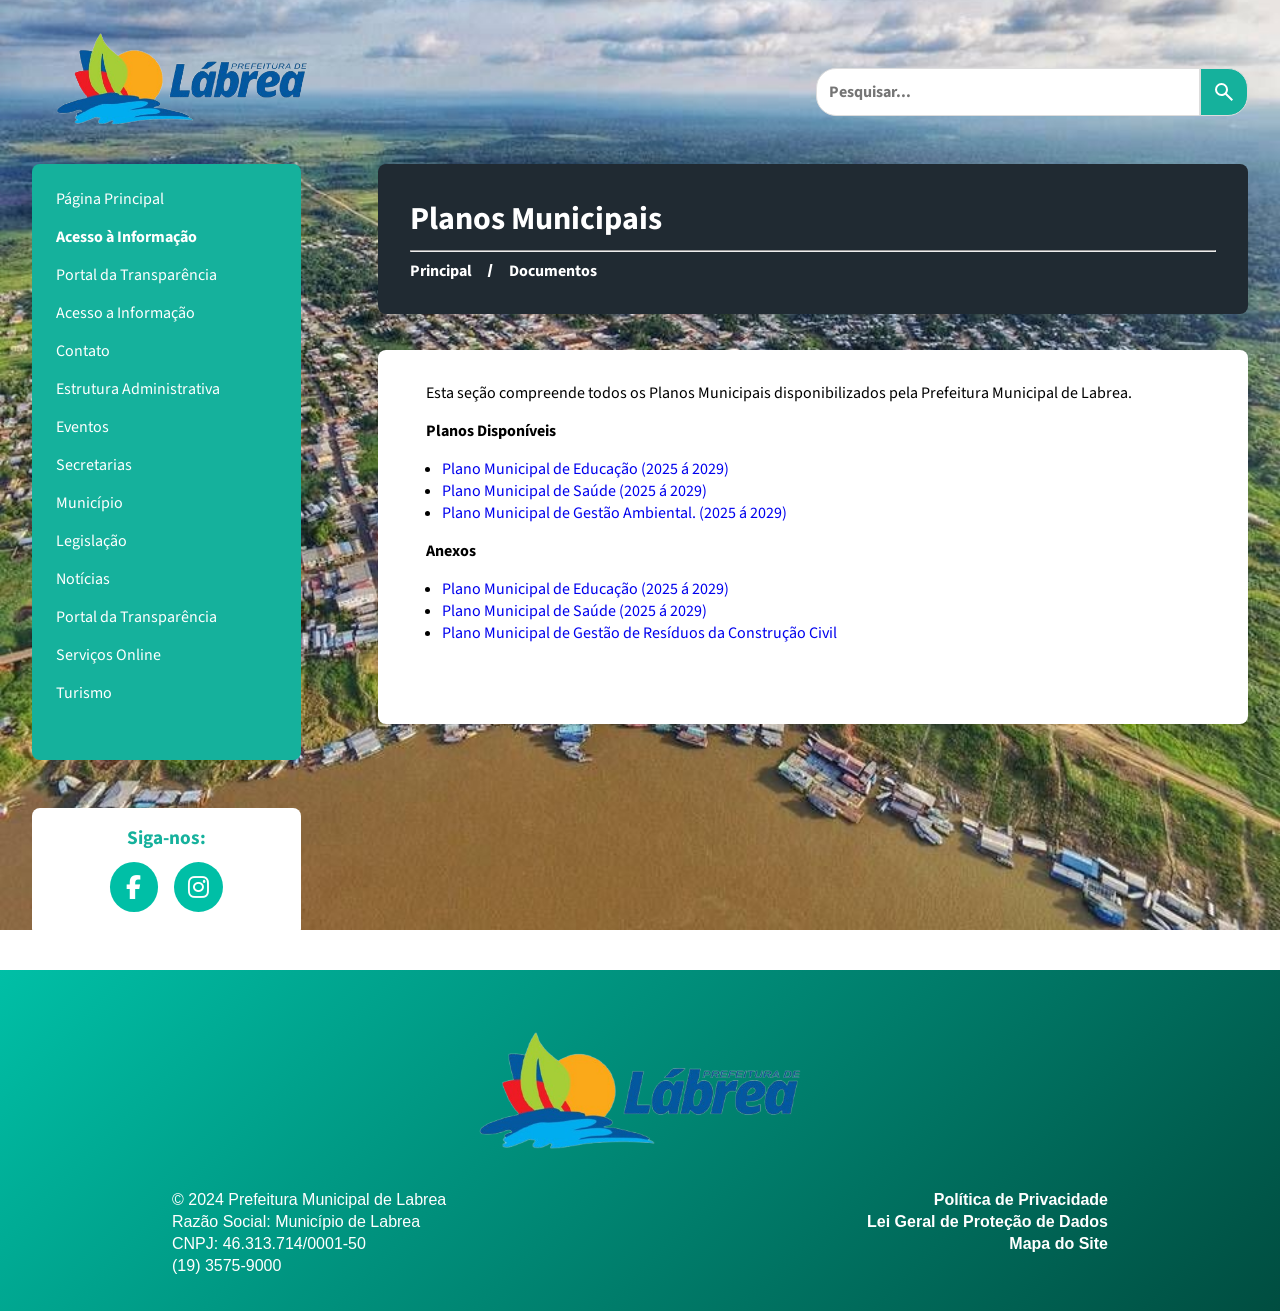
<file: index.html>
<!DOCTYPE html>
<html lang="pt-BR">
<head>
    <meta charset="UTF-8">
    <meta name="viewport" content="width=device-width, initial-scale=1.0">
    <title>Planos Municipais - Prefeitura de Labrea</title>
    <link rel="shortcut icon" href="img/teste.png" type="image/x-icon">
    <link rel="stylesheet" href="styles1.css">
    <link rel="stylesheet" href="footer.css">
    <link rel="stylesheet" href="https://cdnjs.cloudflare.com/ajax/libs/font-awesome/6.4.0/css/all.min.css">
    <link rel="preconnect" href="https://fonts.googleapis.com">
    <link rel="preconnect" href="https://fonts.gstatic.com" crossorigin>
    <link href="https://fonts.googleapis.com/css2?family=Source+Sans+3:ital,wght@0,200..900;1,200..900&display=swap" rel="stylesheet">
</head>
<body>
    <header>
        <div class="logo">
            <img src="img/imglbr-removebg-preview.png" alt="Logo da Prefeitura">
        </div>
        <div class="search-container">
            <input type="text" placeholder="Pesquisar...">
            <button></button>
        </div>
        
    </header>

    <main>
        <button class="sidebar-toggle" aria-label="Toggle sidebar">MENU ☰</button>
        <aside class="sidebar">
            <nav>
                <ul>
                    <li><a href="#">Página Principal</a></li>
                    <li><a href="#"><strong>Acesso à Informação</strong></a></li>
                    <li><a href="#">Portal da Transparência</a></li>
                    <!-- Outras opções de navegação -->
                </ul>
                <ul>
                    <li><a href="#acesso-informacao">Acesso a Informação</a></li>
                    <li><a href="#contato">Contato</a></li>
                    <li><a href="#estrutura-administrativa">Estrutura Administrativa</a></li>
                    <li><a href="#eventos">Eventos</a></li>
                    <li>
                        <a href="#">Secretarias</a>
                        <ul class="sub-menu">
                            <li><a href="#Espor">Esporte</a></li>
                            <li><a href="#interior">Interior</a></li>
                            <li><a href="#prefeitura">Fazenda</a></li>
                            <li><a href="#Planeja">Planejamento</a></li>
                            <li><a href="#Cultura">Cultura</a></li>
                            <li><a href="#Gabinete">Gabinete</a></li>
                            <li><a href="#Saúde">Saúdee</a></li>
                            <li><a href="#Educa">Educação</a></li>
                            <li><a href="#Assis">Assistencia Social</a></li>
                            <li><a href="#Agro">Agricultura</a></li>
                            <li><a href="#Infra">Infra Estrutura</a></li>
                            <li><a href="#Meio_A">Meio Ambiente</a></li>
                        </ul>
                    </li>
                    <li>
                        <a href="#">Município</a>
                        <ul class="sub-menu">
                            <li><a href="#dados_oficiais">Dados Oficiais</a></li>
                            <li><a href="#dados_historicos">Dados Históricos</a></li>
                            <li><a href="#prefeitura">Prefeitura</a></li>
                        </ul>
                    </li>
                    <li><a href="#legislacao">Legislação</a></li>
                    <li><a href="#licitacoes">Notícias</a></li>
                    <li><a href="#portal-transparencia">Portal da Transparência</a></li>
                    <li><a href="#servicos-online">Serviços Online</a></li>
                    <li><a href="#turismo">Turismo</a></li>
                </ul>
            </nav>
        </aside>
        <section class="content">
            <article id="title">
                <h2 id="titlet">Planos Municipais</h2>
                <hr>
                <div id="subtitle">
                    <a href="#">
                        <h3 class="subt">Principal</h3>
                    </a>
                    <h3>/</h3>
                    <a href="#">
                        <h3 class="subt">Documentos</h3>
                    </a>
                </div>
            </article>
            <article id="artbody">
                <p class="artp">Esta seção compreende todos os Planos Municipais disponibilizados pela Prefeitura Municipal de Labrea.</p>
                
                <h3 class="artp">Planos Disponíveis</h3>
                <ul id="artul">
                    <li><a href="#">Plano Municipal de Educação (2025 á 2029)</a></li>
                    <li><a href="#">Plano Municipal de Saúde (2025 á 2029)</a></li>
                    <li><a href="#">Plano Municipal de Gestão Ambiental. (2025 á 2029)</a></li>
                    <!-- Mais planos -->
                </ul>
                <h3 class="artp">Anexos</h3>
                <ul id="artul">
                    <li><a href="plano_educacao.pdf" target="_blank">Plano Municipal de Educação (2025 á 2029)</a></li>
                    <li><a href="plano_saude.pdf" target="_blank">Plano Municipal de Saúde (2025 á 2029)</a></li>
                    <li><a href="plano_residuos.pdf" target="_blank">Plano Municipal de Gestão de Resíduos da Construção Civil</a></li>
                    <!-- Mais anexos -->
                </ul>
            </article>
        </section>
        <div class="social-media">
            <p>Siga-nos:</p>
            <div id="social-mediasub">
                <a href="#" class="social-icon facebook"><i class="fab fa-facebook-f"></i></a>
                <a href="#" class="social-icon instagram"><i class="fab fa-instagram"></i></a>
            </div>
        </div>
    </main>
    <footer>
        <p class="footer-logo">
            <a href="#"><img src="img/imglbr-removebg-preview.png" alt="Logo da Prefeitura" class="footer-img"></a>
        </p>
        <div class="footer-wrapper">
            <!-- Seção alinhada à esquerda -->
            <div class="footer-info-left">
                <p>&copy; 2024 Prefeitura Municipal de Labrea</p>
                <p>Razão Social: Município de Labrea</p>
                <p>CNPJ: 46.313.714/0001-50</p>
                <p>(19) 3575-9000</p>
            </div>
    
            <!-- Seção centralizada -->
            <div class="footer-info-center">
                <p><a href="#">Política de Privacidade</a></p>
                <p><a href="#">Lei Geral de Proteção de Dados</a></p>
                <p><a href="#">Mapa do Site</a></p>
            </div>
        </div>
    </footer>
    <script>
        document.querySelector('.sidebar-toggle').addEventListener('click', function () {
        const sidebar = document.querySelector('.sidebar');
        sidebar.classList.toggle('active');
         });
    </script>
</body>
</html>
</file>
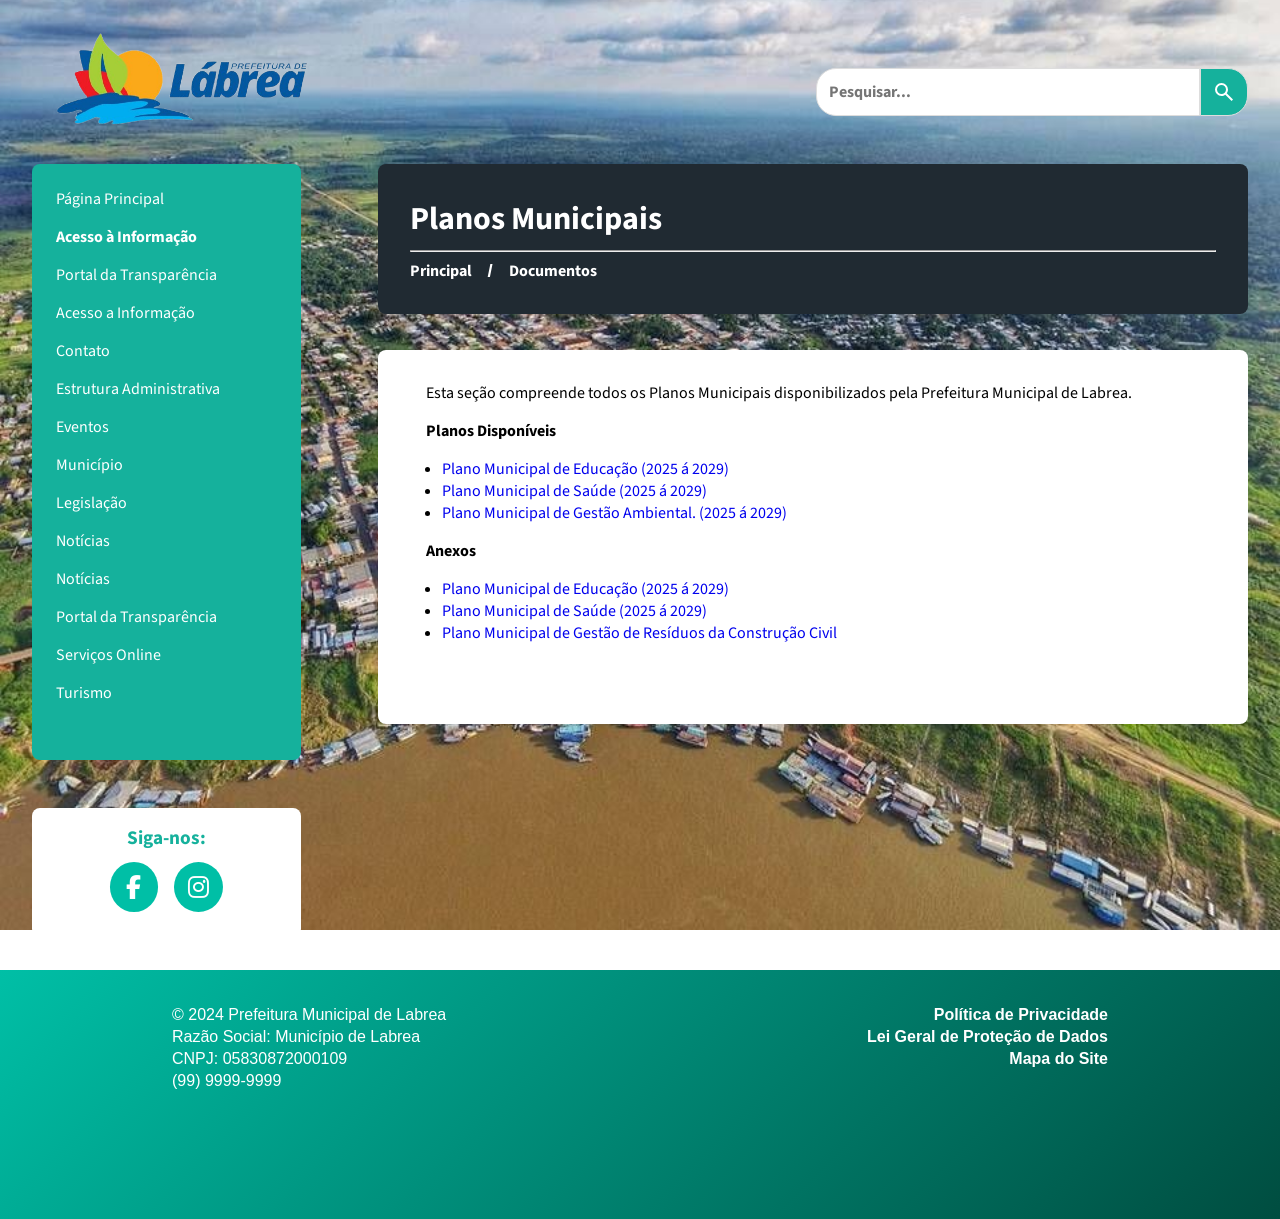
<file: projeto_inicial.html>
<!DOCTYPE html>
<html lang="pt-BR">
<head>
    <meta charset="UTF-8">
    <meta name="viewport" content="width=device-width, initial-scale=1.0">
    <title>Planos Municipais - Prefeitura de Labrea</title>
    <link rel="shortcut icon" href="img/teste.png" type="image/x-icon">
    <link rel="stylesheet" href="styles1.css">
    <link rel="stylesheet" href="footer.css">
    <link rel="stylesheet" href="https://cdnjs.cloudflare.com/ajax/libs/font-awesome/6.4.0/css/all.min.css">
    <link rel="preconnect" href="https://fonts.googleapis.com">
    <link rel="preconnect" href="https://fonts.gstatic.com" crossorigin>
    <link href="https://fonts.googleapis.com/css2?family=Source+Sans+3:ital,wght@0,200..900;1,200..900&display=swap" rel="stylesheet">
</head>
<body>
    <header>
        <div class="logo">
            <img src="img/imglbr-removebg-preview.png" alt="Logo da Prefeitura">
        </div>
        <div class="search-container">
            <input type="text" placeholder="Pesquisar...">
            <button></button>
        </div>
        
    </header>

    <main>
        <button class="sidebar-toggle" aria-label="Toggle sidebar">MENU ☰</button>
        <aside class="sidebar">
            <nav>
                <ul>
                    <li><a href="#">Página Principal</a></li>
                    <li><a href="#"><strong>Acesso à Informação</strong></a></li>
                    <li><a href="#">Portal da Transparência</a></li>
                    <!-- Outras opções de navegação -->
                </ul>
                <ul>
                    <li><a href="#acesso-informacao">Acesso a Informação</a></li>
                    <li><a href="#contato">Contato</a></li>
                    <li><a href="#estrutura-administrativa">Estrutura Administrativa</a></li>
                    <li><a href="#eventos">Eventos</a></li>
                    <li>
                        <a href="#">Município</a>
                        <ul class="sub-menu">
                            <li><a href="#dados_oficiais">Dados Oficiais</a></li>
                            <li><a href="#dados_historicos">Dados Históricos</a></li>
                            <li><a href="#prefeitura">Prefeitura</a></li>
                        </ul>
                    </li>
                    <li><a href="#legislacao">Legislação</a></li>
                    <li><a href="#licitacoes">Notícias</a></li>
                    <li><a href="#noticias">Notícias</a></li>
                    <li><a href="#portal-transparencia">Portal da Transparência</a></li>
                    <li><a href="#servicos-online">Serviços Online</a></li>
                    <li><a href="#turismo">Turismo</a></li>
                </ul>
            </nav>
        </aside>
        <section class="content">
            <article id="title">
                <h2 id="titlet">Planos Municipais</h2>
                <hr>
                <div id="subtitle">
                    <a href="#">
                        <h3 class="subt">Principal</h3>
                    </a>
                    <h3>/</h3>
                    <a href="#">
                        <h3 class="subt">Documentos</h3>
                    </a>
                </div>
            </article>
            <article id="artbody">
                <p class="artp">Esta seção compreende todos os Planos Municipais disponibilizados pela Prefeitura Municipal de Labrea.</p>
                
                <h3 class="artp">Planos Disponíveis</h3>
                <ul id="artul">
                    <li><a href="#">Plano Municipal de Educação (2025 á 2029)</a></li>
                    <li><a href="#">Plano Municipal de Saúde (2025 á 2029)</a></li>
                    <li><a href="#">Plano Municipal de Gestão Ambiental. (2025 á 2029)</a></li>
                    <!-- Mais planos -->
                </ul>
                <h3 class="artp">Anexos</h3>
                <ul id="artul">
                    <li><a href="plano_educacao.pdf" target="_blank">Plano Municipal de Educação (2025 á 2029)</a></li>
                    <li><a href="plano_saude.pdf" target="_blank">Plano Municipal de Saúde (2025 á 2029)</a></li>
                    <li><a href="plano_residuos.pdf" target="_blank">Plano Municipal de Gestão de Resíduos da Construção Civil</a></li>
                    <!-- Mais anexos -->
                </ul>
            </article>
        </section>
        <div class="social-media">
            <p>Siga-nos:</p>
            <div id="social-mediasub">
                <a href="#" class="social-icon facebook"><i class="fab fa-facebook-f"></i></a>
                <a href="#" class="social-icon instagram"><i class="fab fa-instagram"></i></a>
            </div>
        </div>
    </main>
    <footer>
        <div class="footer-wrapper">
            <!-- Seção alinhada à esquerda -->
            <div class="footer-info-left">
                <p>&copy; 2024 Prefeitura Municipal de Labrea</p>
                <p>Razão Social: Município de Labrea</p>
                <p>CNPJ: 05830872000109</p>
                <p>(99) 9999-9999</p>
            </div>
    
            <!-- Seção centralizada -->
            <div class="footer-info-center">
                <p><a href="#">Política de Privacidade</a></p>
                <p><a href="#">Lei Geral de Proteção de Dados</a></p>
                <p><a href="#">Mapa do Site</a></p>
            </div>
        </div>
    </footer>
    <script>
        document.querySelector('.sidebar-toggle').addEventListener('click', function () {
        const sidebar = document.querySelector('.sidebar');
        sidebar.classList.toggle('active');
         });
    </script>
</body>
</html>
</file>
<file: styles1.css>
/* Reset básico e configuração de fonte */
* {
    margin: 0;
    padding: 0;
    box-sizing: border-box;
    text-decoration: none;
}

body {
    background-image: url('img/b2ap3_large_Labrea.jpeg');
    background-repeat: no-repeat;
    background-size: cover; /* Cobrir a tela inteira */
    background-position: center; /* Centraliza a imagem no corpo */
    background-attachment: fixed; /* Fixa a imagem enquanto a página é rolada */
    font-family: Arial, Helvetica, sans-serif;
}

main {
    display: grid;
    grid-template-columns: 1fr 1fr;
    gap: 1em;
    width: 100%;
    padding: 0em 2em;
}

header {
    display: flex;
    justify-content: space-between;
    align-items: center;
    flex-wrap: wrap;
    padding: 2rem;
}

.logo {
    display: flex;
    align-items: center;
    flex: 1; /* Faz o logo ocupar o máximo de espaço disponível à esquerda */
}

.logo img {
    width: 300px; /* Largura reduzida */
    height: 100px; /* Altura reduzida */
    border-radius: 8px; /* Bordas arredondadas ajustadas */
    object-fit: cover; /* Garante que a imagem preencha o contêiner sem distorcer */
}

.search-container {
    display: flex;
    justify-content: flex-end; /* Alinha a barra de pesquisa à direita */
    margin-top: 20px; /* Espaço acima da barra de pesquisa */
}

.search-container input[type="text"] {
    padding: 12px;
    border: 1px solid #ddd;
    border-radius: 20px 0 0 20px; /* Bordas arredondadas para um estilo mais moderno */
    width: 30vw; /* Largura do campo de pesquisa */
    font-size: 16px;
    outline: none; /* Remove o contorno padrão ao focar */
    transition: box-shadow 0.3s ease-in-out; /* Transição suave para o efeito de foco */
    color: #00BFA6;
    font-weight: bold;
    font-family: "Source Sans 3", sans-serif;
}

.search-container input[type="text"]:focus {
    box-shadow: 0 0 10px rgba(0, 255, 255, 0.8); /* Efeito de neon ao focar no campo de pesquisa */
    border-color: #00bfa6; /* Cor da borda ao focar */
}

.search-container button {
    background-image: url(img/search.svg);
    background-repeat: no-repeat;
    background-position: center;
    width: 3rem;
    padding: 12px;
    border: 1px solid #ddd;
    border-radius: 0 20px 20px 0; /* Bordas arredondadas apenas na direita */
    background-color: #15b19c;
    cursor: pointer;
    transition: background-color 0.3s, box-shadow 0.3s ease-in-out; /* Transição suave para hover */
}

.search-container button:hover {
    background-color: #004a80; /* Cor de fundo ao passar o mouse */
    box-shadow: 0 0 15px rgba(0, 255, 255, 0.8); /* Efeito de neon no botão ao passar o mouse */
}

aside {
    background-color: #15b19c;
    width: 21vw;
    border-radius: 0.5em;
    padding: 1rem;
}

aside a {
    color: white;
}

/* Estilos básicos da sidebar */
.sidebar nav ul {
    list-style-type: none;
    padding: 0;
}

.sidebar nav ul li {
    position: relative;
}

.sidebar nav ul li a {
    color: white;
    text-decoration: none;
    display: block;
    padding: 0.5rem;
    border-radius: 5px;
    transition: background-color 0.3s;
    width: 100%;
    font-family: "Source Sans 3", sans-serif;
}

.sidebar nav ul li a:hover {
    background-color: #0b443c;
    text-decoration: underline;
    width: 100%; /* Cor de fundo ao passar o mouse */
}

/* Oculta todos os submenus por padrão */
.sub-menu {
    display: none;
    list-style-type: none;
    padding: 0;
    margin: 0;
    position: absolute; /* Posiciona o submenu sobre o item pai */
    left: 100%; /* Faz com que o submenu apareça à direita do item pai */
    top: 0;
    border-radius: 0.5rem;
    background-color: #00bfa6;
    z-index: 999; /* Garante que o submenu apareça acima de outros elementos */
    font-family: "Source Sans 3", sans-serif;
}

/* Exibe o submenu quando o mouse passa sobre o item pai */
li:hover > .sub-menu {
    display: block;
}

/* Estilo para itens de submenu */
.sub-menu li {
    width: 12rem;
    padding: 0.3rem;
}

.sub-menu li a {
    padding: 3em;
    background-color: #00bfa6;
    color: white;
    text-decoration: none;
    display: block;
    font-family: "Source Sans 3", sans-serif;
}

section {
    width: 68vw;
}

#title {
    background-color: #202A32;
    color: white;
    padding: 2rem;
    border-radius: 0.5em;
}

h2#titlet {
    font-size: 2em;
    font-family: "Source Sans 3", sans-serif;
}

h3.subt {
    font-size: 1rem;
    color: white;
    font-family: "Source Sans 3", sans-serif;
}

#subtitle {
    display: flex;
    gap: 1rem;
    flex-wrap: wrap;
}

hr {
    margin: 0.5em 0em;
}

#artbody {
    margin: 4vh 0vh;
    background-color: white;
    box-sizing: border-box;
    padding: 1rem 1rem 5rem;
    border-radius: 0.5em;
}

#artul {
    margin-left: 3em;
    font-family: "Source Sans 3", sans-serif;
}

.artp {
    margin: 1em 2em;
    font-size: 1rem;
    font-family: "Source Sans 3", sans-serif;
}

.social-media {
    background-color: white;
    width: 21vw;
    gap: 1em;
    border-radius: 0.5rem;
    text-align: center;
    padding: 1rem;
    color: #15b19c;
    font-weight: bold;
    font-size: 1.2em;
    margin: 2rem 0rem;
    font-family: "Source Sans 3", sans-serif;
}

.social-icon {
    display: flex;
    justify-content: center; /* Centraliza o ícone horizontalmente dentro do círculo */
    align-items: center; /* Centraliza o ícone verticalmente dentro do círculo */
    width: 50px; /* Tamanho do círculo */
    height: 50px; /* Tamanho do círculo */
    border-radius: 50%; /* Faz com que o círculo tenha bordas arredondadas */
    background-color: #00bfa6; /* Cor de fundo verde */
    color: white; /* Cor do ícone */
    font-size: 24px; /* Tamanho do ícone */
    text-decoration: none; /* Remove o sublinhado dos links */
    transition: background-color 0.3s, color 0.3s; /* Transições suaves */
}

.social-icon:hover {
    background-color: whitesmoke;
    color: #00bfa6; 
}

#social-mediasub {
    margin: 0 auto;
    padding: 0.5em 0em;
    display: flex;
    gap: 1rem;
    width: 48%;
}

.sidebar-toggle {
    display: none; /* Ocultar por padrão */
    background-color: #15b19c;
    color: white;
    border: none;
    width: 80vw;
    padding: 10px;
    font-size: 1.5rem;
    font-family: "Source Sans 3", sans-serif;
    cursor: pointer;
    border-radius: 0.5em;
}

/* Ajustes para telas menores */
@media (max-width: 1200px) {
    .social-icon {
        background-color: white; 
        color: #00bfa6;
    }
    
    .social-icon:hover {
        background-color: rgba(245, 245, 245, 0);
        color: #00bfa6; 
    }
}

/* Ajustes para telas menores */
@media (max-width: 768px) {
    body {
        background-size: contain; /* Ajusta a imagem para caber no corpo sem cortar */
        background-position: top; /* Alinha a imagem ao topo */
        background-attachment: scroll; /* Faz a imagem rolar com o conteúdo em dispositivos móveis */
    }

    main {
        grid-template-columns: 1fr; /* Muda para uma coluna em dispositivos móveis */
        padding: 1em; /* Ajusta o padding */
    }

    header {
        flex-direction: column; /* Alinha os itens verticalmente */
        align-items: center; /* Centraliza os itens */
    }

    .search-container {
        justify-content: center; /* Centraliza a barra de pesquisa */
        width: 100%; /* Ajusta a largura da barra de pesquisa */
    }

    .search-container input[type="text"] {
        width: 80%; /* Aumenta a largura no mobile */
    }

    aside {
    background-color: #15b19c;
    width: 100%; /* Ajuste a largura para ocupar o espaço disponível */
    max-width: 300px; /* Limite a largura para não ficar excessivamente largo */
    margin: 0 auto; /* Centraliza horizontalmente */
    border-radius: 0.5em;
    padding: 1rem;
}

    .social-media {
        width: 18vw; /* Ajusta a largura do container social */
    }

    #social-mediasub {
        flex-direction: column; /* Alinha os ícones social em coluna */
        width: 100%; /* Ajusta a largura */
    }
}

@media (max-width: 846px) {
    main {
        display: flex;
        flex-wrap: wrap;
        justify-content: center; 
        align-items: center;
        gap: 1em;
        width: 100%;
        padding: 0em 2em;
    }
}

@media (max-width: 847px) {
    header {
        display: flex;
        flex-direction: column; /* Alinha os itens verticalmente */
        justify-content: center; 
        align-items: center;
    }
    
    .sidebar {
        display: none;
    }

    .sidebar-toggle {
        display: block; /* Mostrar o botão para telas menores */
    }

    .sidebar.active {
        display: block; /* Mostrar a sidebar quando ativa */
    }
}
</file>
<file: footer.css>
/* Estilização do footer */
footer {
    background: linear-gradient(135deg, #00bfa6, #004d40); /* Gradiente de verde claro para verde escuro */
    color: #fff;
    padding: 2rem 0;
    text-align: center;
    position: relative;
    bottom: 0;
    width: 100%;
    min-height: 250px;
    border-top: 1px solid #fff;
    z-index: 1000;
}

/* Container principal do footer */
.footer-wrapper {
    max-width: 1000px;
    margin: 0 auto;
    padding: 0 1rem;
    display: flex;
    justify-content: space-between;
    align-items: flex-start; /* Alinha os itens ao topo */
    flex-wrap: wrap; /* Permite que os itens se movam para baixo em telas menores */
}

/* Seção com informações à esquerda */
.footer-info-left, 
.footer-info-center {
    flex: 1;
    text-align: center; /* Centraliza o texto */
    margin: 0 1rem; /* Margem uniforme dos dois lados */
}

.footer-info-left {
    text-align: left;
    margin-right: 1rem; /* Ajusta a margem direita */
}

.footer-info-center {
    text-align: right;
    margin-left: 1rem; /* Ajusta a margem esquerda */
}

/* Estilo da imagem do footer */
.footer-img {
    max-width: 30%; /* Ajusta a imagem para não ultrapassar o container */
    height: auto;
    display: block;
    margin: 1rem auto; /* Centraliza a imagem */
}

/* Ajusta o estilo das informações no footer */
.footer-info-left p, 
.footer-info-center p {
    margin: 0.25rem 0;
}

.footer-info-left a, 
.footer-info-center a {
    color: #fff;
    text-decoration: none;
    font-weight: bold;
    transition: color 0.3s, text-decoration 0.3s;
}

.footer-info-left a:hover, 
.footer-info-center a:hover {
    text-decoration: underline;
    color: #e0e0e0;
}

/* Estilos responsivos */
@media (max-width: 768px) {
    .footer-wrapper {
        flex-direction: column;
        align-items: center;
    }

    .footer-info-left, 
    .footer-info-center {
        text-align: center;
        margin: 1rem 0; /* Margem vertical uniforme */
    }

    .social-icon i {
        font-size: 1.5em; /* Reduz o tamanho dos ícones em telas menores */
    }
}
</file>
